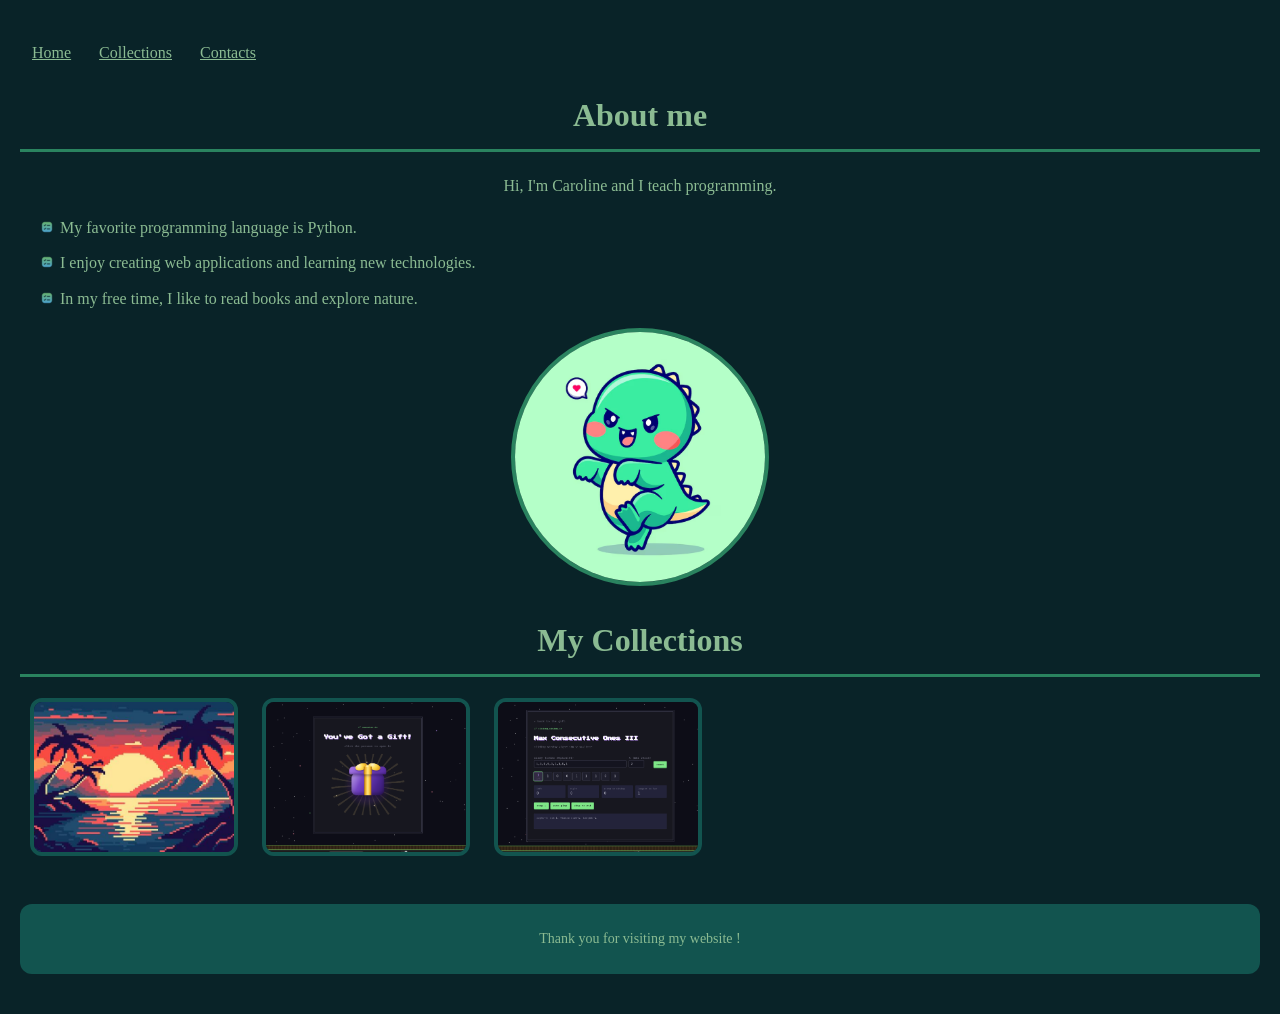
<file: index.html>
<!DOCTYPE html>
<html lang="en">
    <head>
        <meta charset="UTF-8">
        <meta name="viewport" content="width=device-width, initial-scale=1.0">
        <link rel="stylesheet" href="style.css">
        <title>Main Page</title>
        <nav>
            <ul>
                <li><a href="index.html">Home</a></li>
                <li><a href="about.html">Collections</a></li>
                <li><a href="contact.html">Contacts</a></li>
            </ul>
        </nav>
    </head>


    <body>
        <main>
            <div class="about-me-container">
                <h1>About me</h1>
                <div class="detail-me">
                    <p>Hi, I'm Caroline and I teach programming.</p>
                    <ul>
                        <li>My favorite programming language is Python.</li>
                        <li>I enjoy creating web applications and learning new technologies.</li>
                        <li>In my free time, I like to read books and explore nature.</li>
                    </ul>
                </div>
            </div>
            <div class="avatar-container">
                <img class="avatar" src="assets/cartoon.avif" alt="Caroline">
            </div>

            <div class="collection-container" id="collections">
                <h1>My Collections</h1>
                <ul>
                    <li>
                        <a href="collection/collection1.html">
                            <img class="collection-thumb" src="assets/collection1-demo.jpg" alt="Collection 1">
                        </a>
                    </li>
                    <li>
                        <a href="collection/collection2.html">
                            <img class="collection-thumb" src="assets/collection2-demo.png" alt="Collection 2">
                        </a>
                    </li>
                    <li>
                        <a href="collection/collection3.html">
                            <img class="collection-thumb" src="assets/collection3-demo.png" alt="Collection 3">
                        </a>
                    </li>
                </ul>
            </div>
        </main>

        <footer>
            <p>Thank you for visiting my website !</p>
        </footer>
    </body>
</html>
</file>
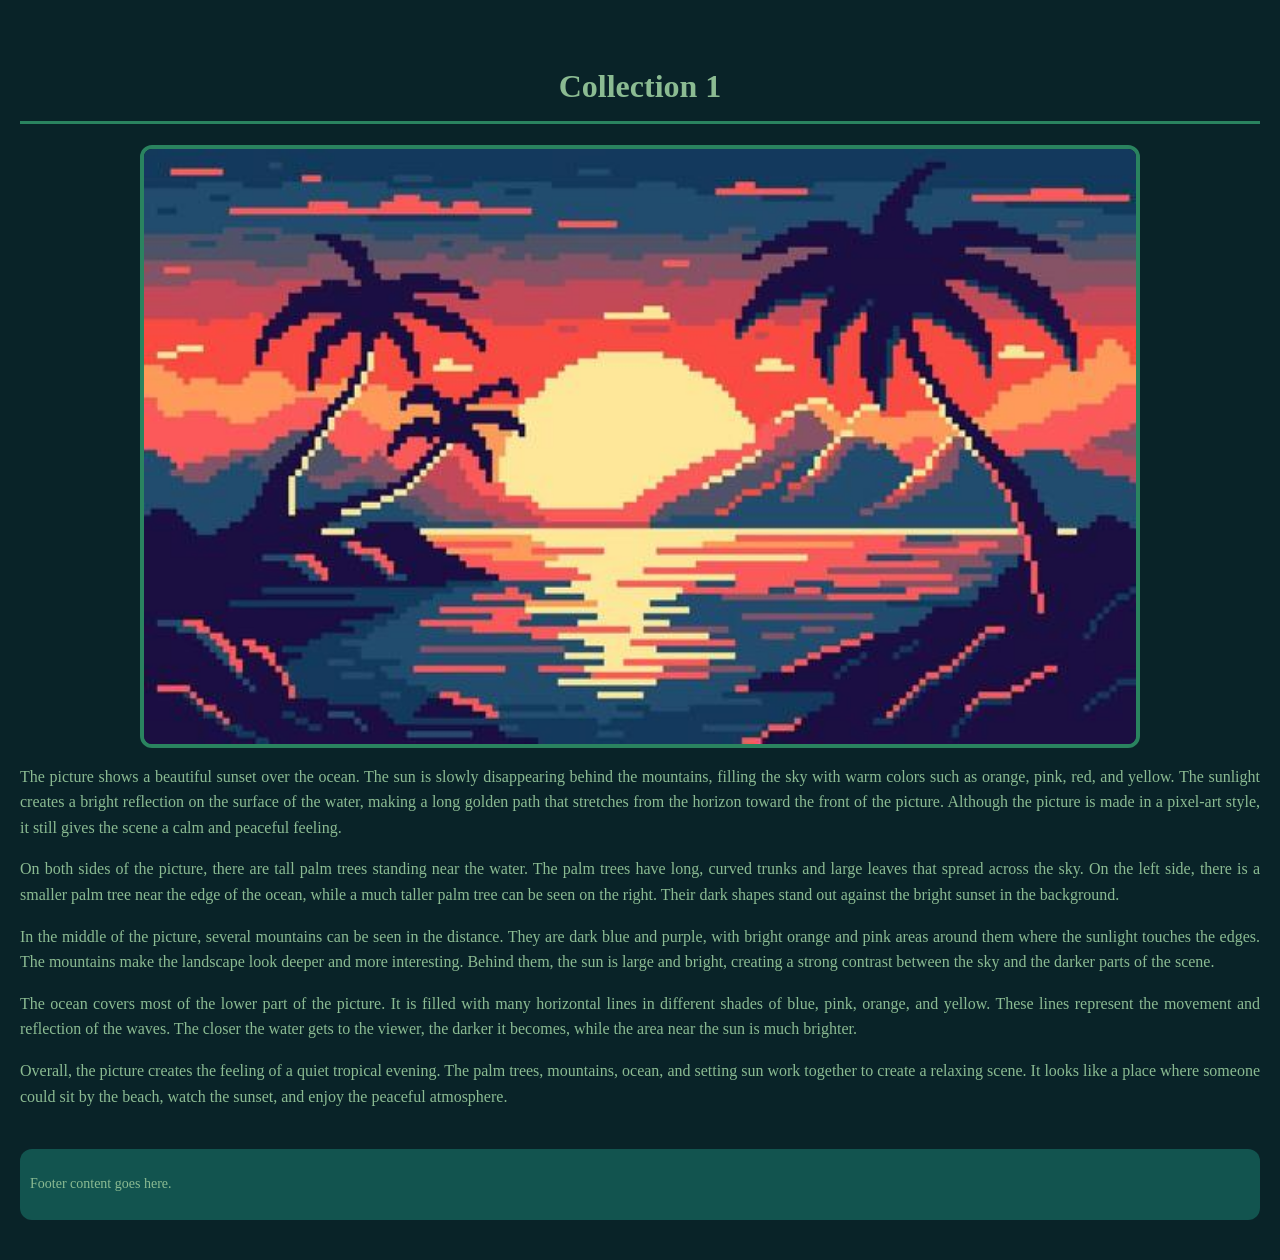
<file: collection/collection1.html>
<!DOCTYPE html>
    <head>
        <link rel="stylesheet" href="style.css">
        <title>Collection 1</title>
    </head>
    <!-- <nav>
        <ul>
            <li><a href="index.html">Home</a></li>
            <li><a href="about.html">Collections</a></li>
            <li><a href="contact.html">Contacts</a></li>
        </ul>
    </nav> -->

    <body>
        <main>
            <h1>Collection 1</h1>
            <p><img src="../assets/collection1-demo.jpg" alt="Collection 1"></p>
            <p>The picture shows a beautiful sunset over the ocean. 
                The sun is slowly disappearing behind the mountains, 
                filling the sky with warm colors such as orange, pink, red, and yellow. 
                The sunlight creates a bright reflection on the surface of the water, 
                making a long golden path that stretches from the horizon toward the front of the picture. 
                Although the picture is made in a pixel-art style, it still gives the scene a calm and peaceful feeling.
            </p>
            <p>On both sides of the picture, there are tall palm trees standing near the water. 
                The palm trees have long, curved trunks and large leaves that spread across the sky. 
                On the left side, there is a smaller palm tree near the edge of the ocean, 
                while a much taller palm tree can be seen on the right. Their dark shapes stand out 
                against the bright sunset in the background.
            </p>

            <p>In the middle of the picture, several mountains can be seen in the distance. 
                They are dark blue and purple, with bright orange and pink areas around 
                them where the sunlight touches the edges. The mountains make the landscape 
                look deeper and more interesting. Behind them, the sun is large and bright, 
                creating a strong contrast between the sky and the darker parts of the scene.
            </p>

            <p>The ocean covers most of the lower part of the picture. It is filled with many 
                horizontal lines in different shades of blue, pink, orange, and yellow. These lines 
                represent the movement and reflection of the waves. The closer the water gets to the viewer, 
                the darker it becomes, while the area near the sun is much brighter.
            </p>

            <p>Overall, the picture creates the feeling of a quiet tropical evening. 
                The palm trees, mountains, ocean, and setting sun work together to create a relaxing scene. 
                It looks like a place where someone could sit by the beach, watch the sunset, and enjoy the 
                peaceful atmosphere.
            </p>
        </main>

    </body>
    <footer>
        <p>Footer content goes here.</p>
    </footer>
</html>
</file>
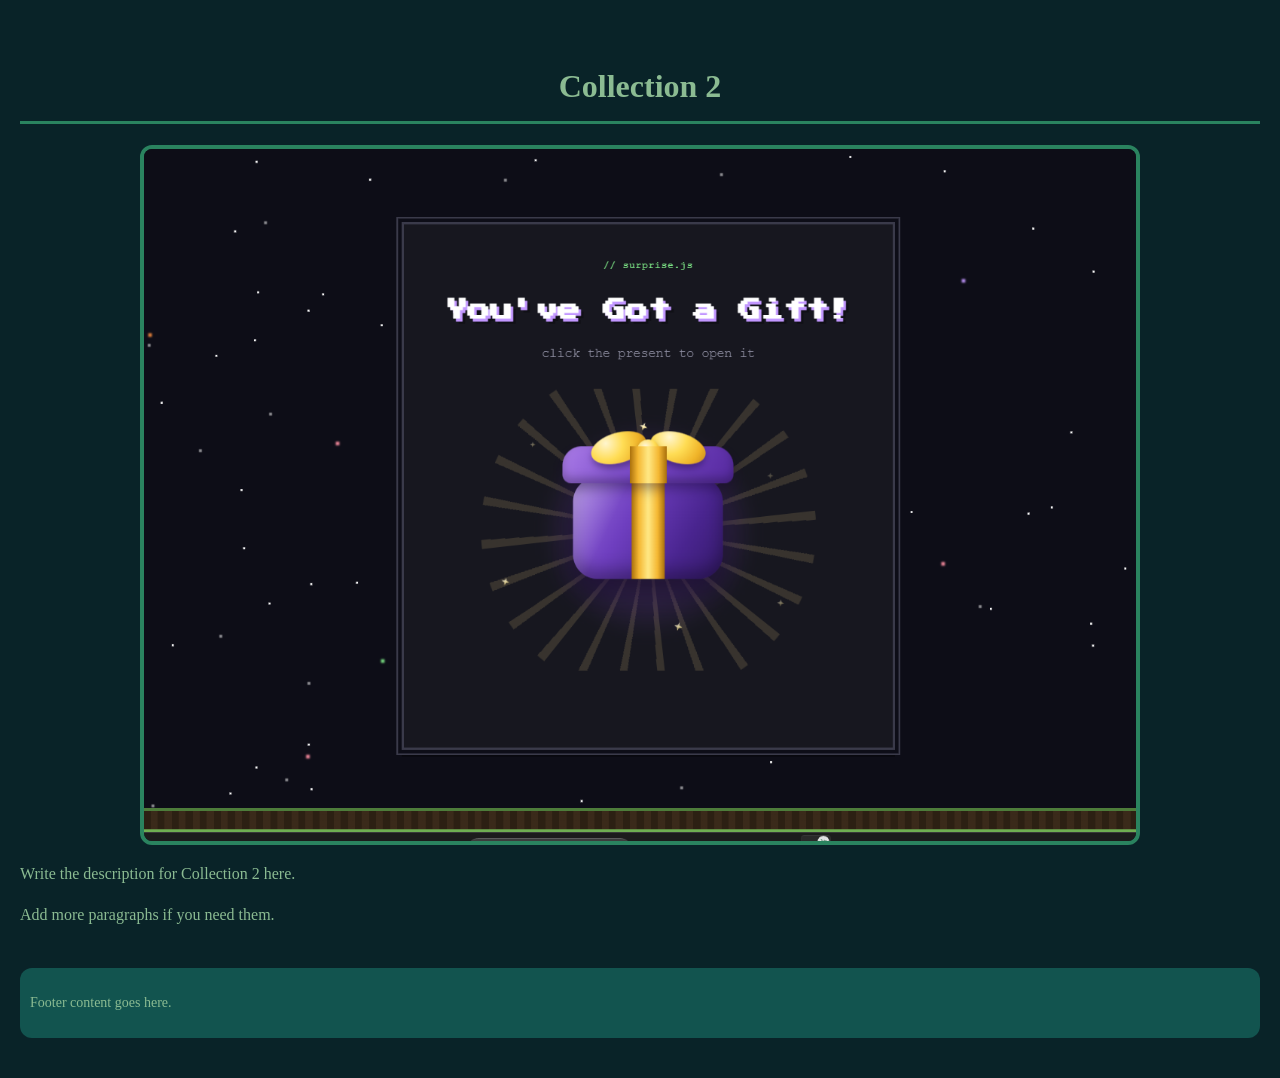
<file: collection/collection2.html>
<!DOCTYPE html>
    <head>
        <link rel="stylesheet" href="style.css">
        <title>Collection 2</title>
    </head>

    <body>
        <main>
            <h1>Collection 2</h1>
            <p><img src="../assets/collection2-demo.png" alt="Collection 2"></p>
            <p>Write the description for Collection 2 here.</p>
            <p>Add more paragraphs if you need them.</p>
        </main>

    </body>
    <footer>
        <p>Footer content goes here.</p>
    </footer>
</html>
</file>
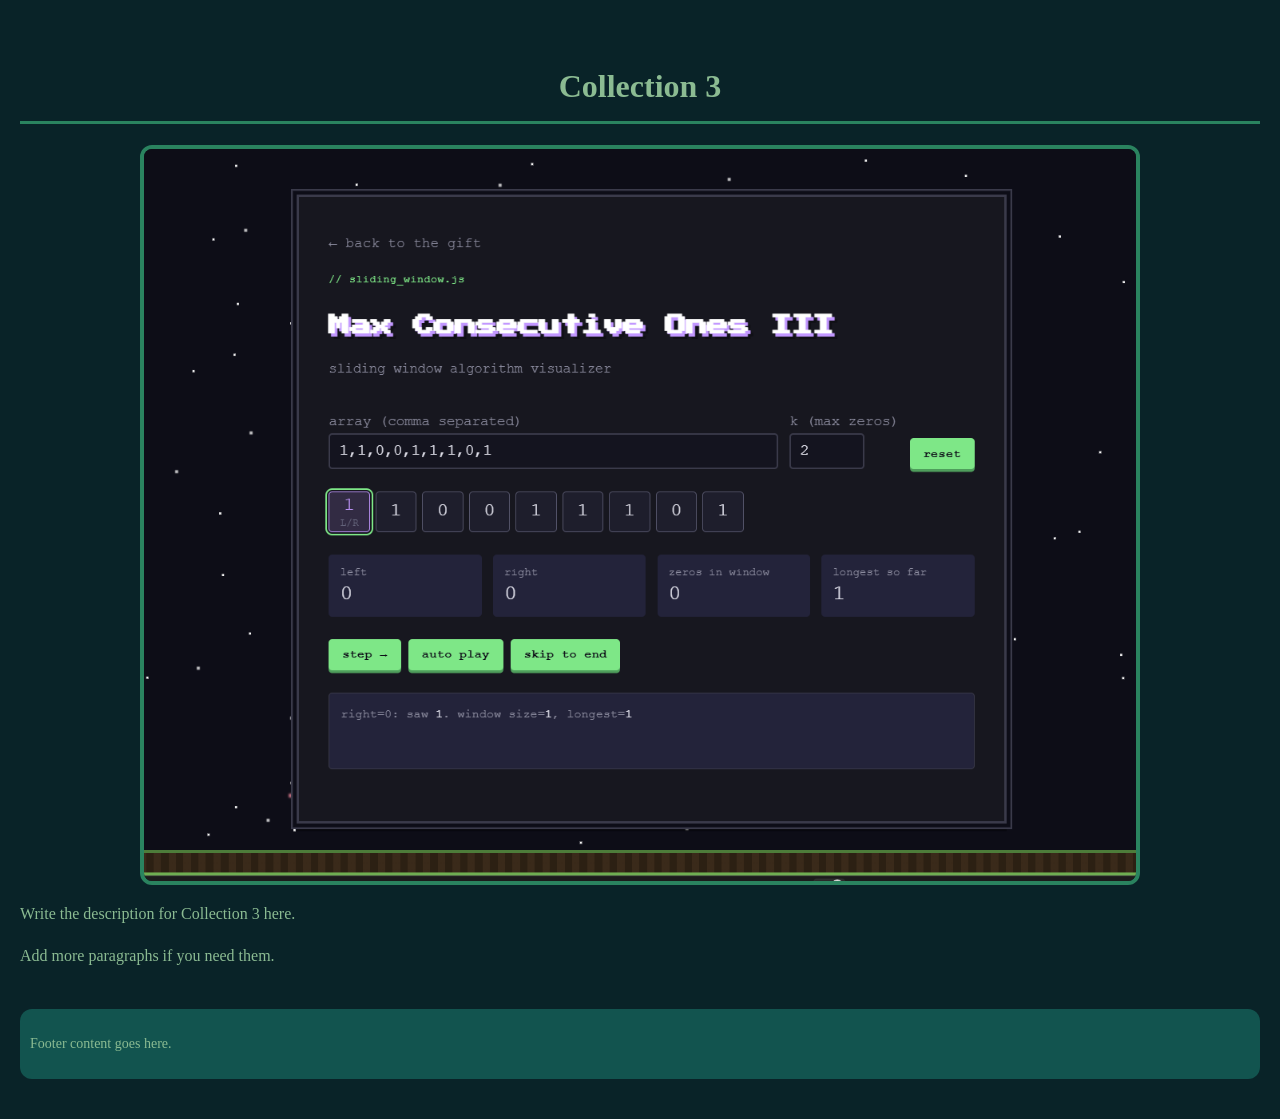
<file: collection/collection3.html>
<!DOCTYPE html>
    <head>
        <link rel="stylesheet" href="style.css">
        <title>Collection 3</title>
    </head>

    <body>
        <main>
            <h1>Collection 3</h1>
            <p><img src="../assets/collection3-demo.png" alt="Collection 3"></p>
            <p>Write the description for Collection 3 here.</p>
            <p>Add more paragraphs if you need them.</p>
        </main>

    </body>
    <footer>
        <p>Footer content goes here.</p>
    </footer>
</html>
</file>
<file: style.css>
body {
    background-color: #092328;
    color: #8BBB92;
    font-family: Georgia, serif;
    line-height: 1.6;
    text-align: center;
    margin: 0;
    padding: 40px 20px;
}

h1 {
    color: #8BBB92;
    border-bottom: 3px solid #2A835F;
    padding-bottom: 8px;
}
.avatar {
    max-width: 250px;
    border-radius: 50%;
    border: 4px solid #2A835F;

}
.collection-thumb{
    width: 200px;
    height: 150px;
    object-fit: cover;
    border-radius: 12px;
    border: 4px solid #12544F;
}

a:hover .collection-thumb {
    border-color: #8BBB92;
}

ul {
    text-align: left;
}

.detail-me ul {
    list-style: url("assets/checklist.png");
}

nav ul {
    list-style: none;
    padding: 0;
    margin: 0 0 24px;
}

nav li {
    display: inline-block;
    margin: 0 12px;
}

.collection-container {
    clear: both;
}

.collection-container ul {
    list-style: none;
    padding: 0;
}

.collection-container li {
    display: inline-block;
    margin: 0 10px;
}

li {
    margin-bottom: 10px;
}

a {
    color: #8BBB92;
}

a:hover {
    color: #2A835F;
}

footer {
    background-color: #12544F;
    margin-top: 40px;
    padding: 10px;
    border-radius: 12px;
    font-size: 14px;
}
/* .detail-me{
    float:left;
}
.avatar-container{
    float:right;
} */
</file>
<file: collection/style.css>
body {
    background-color: #092328;
    color: #8BBB92;
    font-family: Georgia, serif;
    line-height: 1.6;
    text-align: center;
    margin: 0;
    padding: 40px 20px;
}

h1 {
    color: #8BBB92;
    border-bottom: 3px solid #2A835F;
    padding-bottom: 8px;
}

img {
    display: block;
    margin: 0 auto;
    width: 80%;
    border-radius: 12px;
    border: 4px solid #2A835F;
}

footer {
    background-color: #12544F;
    margin-top: 40px;
    padding: 10px;
    border-radius: 12px;
    font-size: 14px;
    text-align: center;
}
p{
    text-align: justify;
}
</file>
